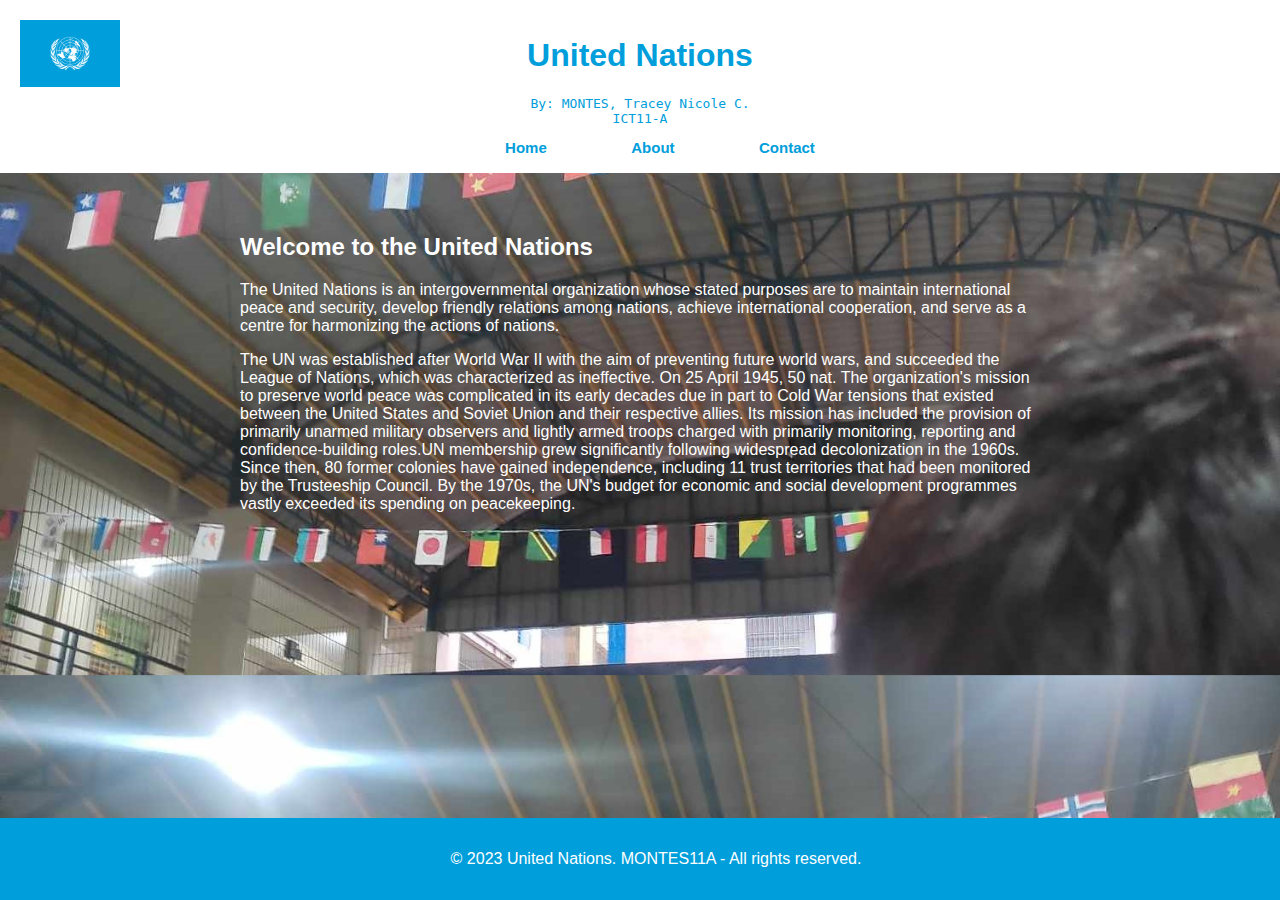
<file: MONTES 11A - Activity 3 - United Nations/index.html>
<!DOCTYPE html>
<html lang="en">

<head>
    <meta charset="UTF-8">
    <meta name="viewport" content="width=device-width, initial-scale=1.0">
    <link rel="stylesheet" href="styles.css">
    <link rel="icon" href="favicon.jpg" type="image/x-icon">
    <title>United Nations</title>
</head>

<body>
    <header>
        <div class="logo-container">
            <img class="logo" src="UNLOGO.png" alt="Logo">
          </div>
        <h1>United Nations</h1>
        <p class="p1class">By: MONTES, Tracey Nicole C.
            <br>ICT11-A</p>
        <nav>
            <ul class="navlist">
                <li><a href="index.html" target="_parent">Home</a></li>
                <li><a href="about.html" target="_parent">About</a></li>
                <li><a href="contact.html" target="_parent">Contact</a></li>
            </ul>
        </nav>
    </header>

    <section class="main-content">
        <h2>Welcome to the United Nations</h2>
        <p>The United Nations is an intergovernmental organization whose stated purposes are to maintain international 
            peace and security, develop friendly relations among nations, achieve international cooperation, and serve as a 
            centre for harmonizing the actions of nations.</p>
        <p>The UN was established after World War II with the aim of preventing future world wars, and succeeded the League of Nations, which was characterized as ineffective. On 25 April 1945, 50 nat. The organization's mission to preserve world peace was complicated in its early decades due in part to Cold War tensions that existed between the United States and Soviet Union and their respective allies. Its mission has included the provision of primarily unarmed military observers and lightly armed troops charged with primarily monitoring, reporting and confidence-building roles.UN membership grew significantly following widespread decolonization in the 1960s. Since then, 80 former colonies have gained independence, including 11 trust territories that had been monitored by the Trusteeship Council. By the 1970s, the UN's budget for economic and social development programmes vastly exceeded its spending on peacekeeping.</p> 
        </section>

    <footer>
        <p>&copy; 2023 United Nations. MONTES11A - All rights reserved.</p>
    </footer>
</body>

</html>
</file>
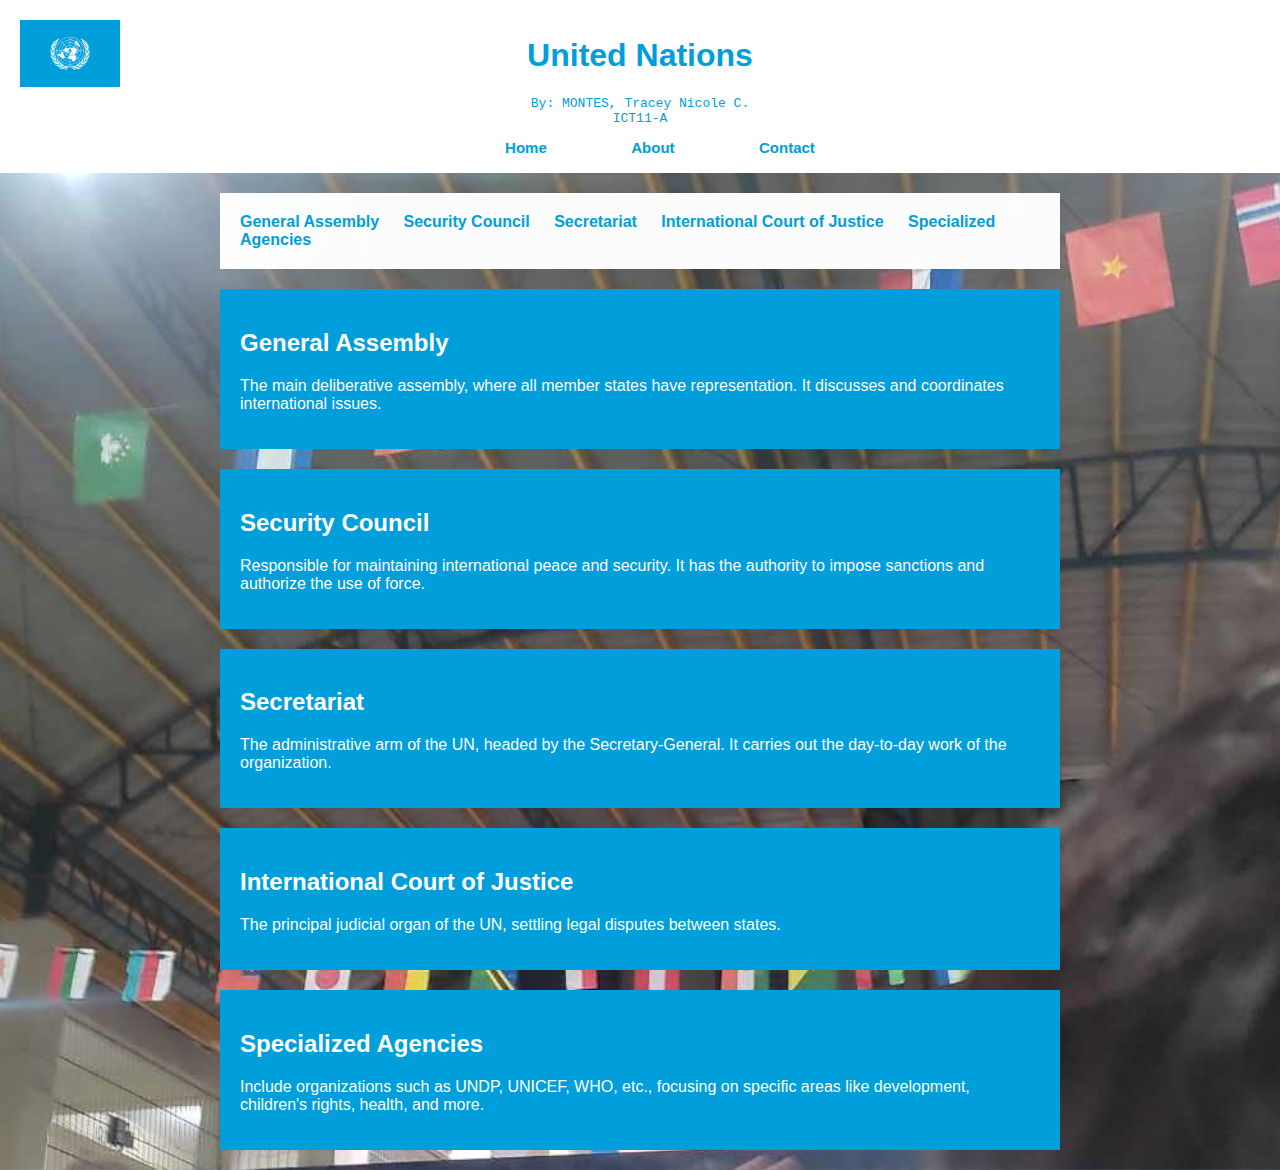
<file: MONTES 11A - Activity 3 - United Nations/about.html>
<!DOCTYPE html>
<html lang="en">

<head>
    <meta charset="UTF-8">
    <meta name="viewport" content="width=device-width, initial-scale=1.0">
    <link rel="stylesheet" href="aboutcss.css">
    <link rel="icon" href="favicon.jpg" type="image/x-icon">
    <title>About</title>
</head>

<body>
    <header>
        <div class="logo-container">
            <img class="logo" src="UNLOGO.png" alt="Logo">
          </div>
        <h1>United Nations</h1>
        <p class="p1class">By: MONTES, Tracey Nicole C.
            <br>ICT11-A</p>
        <nav>
            <ul class="navlist">
                <li><a href="index.html" target="_parent">Home</a></li>
                <li><a href="about.html" target="_parent">About</a></li>
                <li><a href="contact.html" target="_parent">Contact</a></li>
            </ul>
        </nav>
    </header>
    
<body>
    <nav>
        <ul class="centered-section1">
            <li><a href="#general-assembly">General Assembly</a></li>
            <li><a href="#security-council">Security Council</a></li>
            <li><a href="#secretariat">Secretariat</a></li>
            <li><a href="#international-court-of-justice">International Court of Justice</a></li>
            <li><a href="#specialized-agencies">Specialized Agencies</a></li>
        </ul>
    </nav>
    <section class="centered-section" id="general-assembly">
        <h2>General Assembly</h2>
        <p>The main deliberative assembly, where all member states have representation. It discusses and coordinates
            international issues.</p>
    </section>

    <section class="centered-section" id="security-council">
        <h2>Security Council</h2>
        <p>Responsible for maintaining international peace and security. It has the authority to impose sanctions and
            authorize the use of force.</p>
    </section>

    <section class="centered-section" id="secretariat">
        <h2>Secretariat</h2>
        <p>The administrative arm of the UN, headed by the Secretary-General. It carries out the day-to-day work of the
            organization.</p>
    </section>

    <section class="centered-section" id="international-court-of-justice">
        <h2>International Court of Justice</h2>
        <p>The principal judicial organ of the UN, settling legal disputes between states.</p>
    </section>

    <section class="centered-section" id="specialized-agencies">
        <h2>Specialized Agencies</h2>
        <p>Include organizations such as UNDP, UNICEF, WHO, etc., focusing on specific areas like development, children's
            rights, health, and more.</p>
    </section>
</body>
</html>
</file>
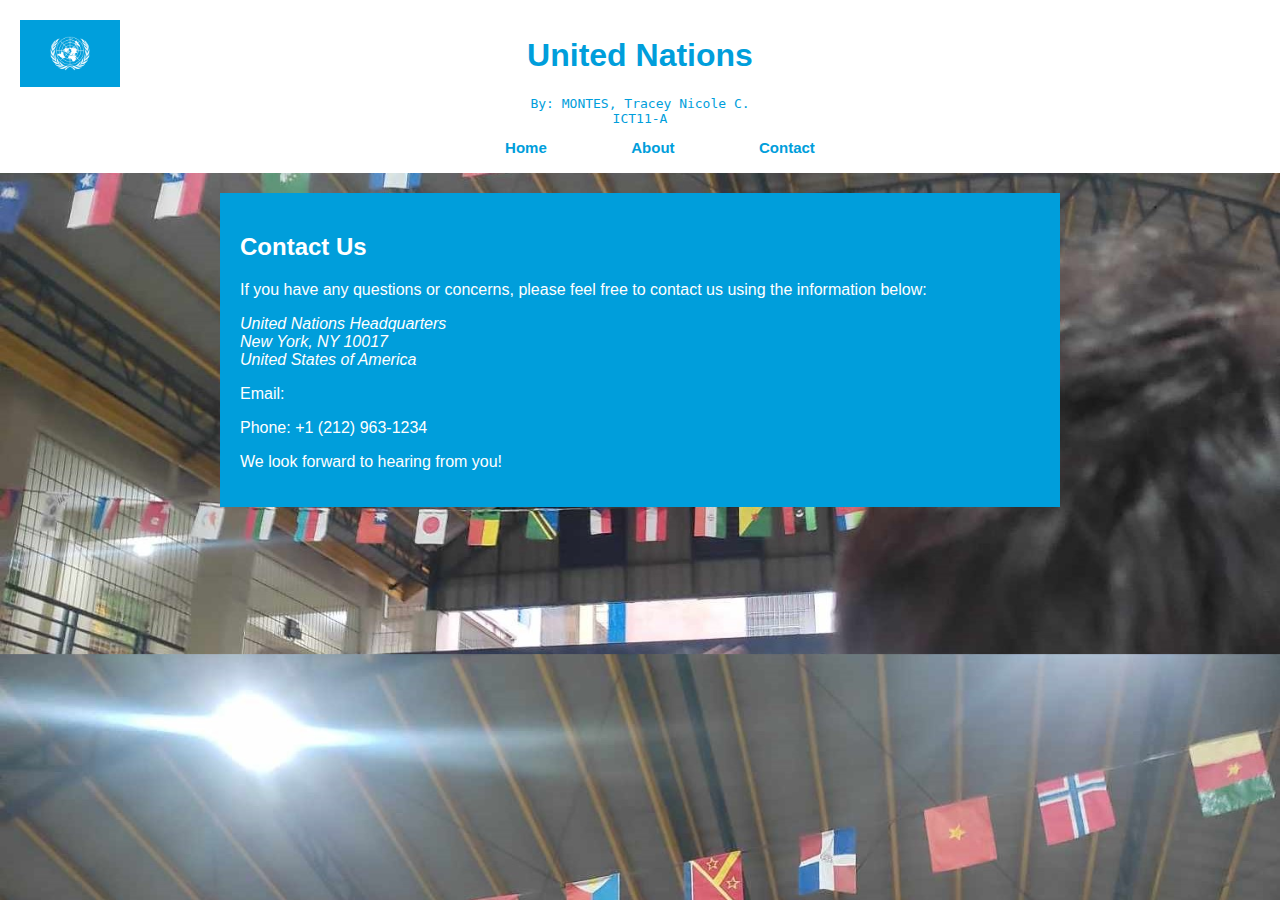
<file: MONTES 11A - Activity 3 - United Nations/contact.html>
<!DOCTYPE html>
<html lang="en">

<head>
    <meta charset="UTF-8">
    <meta name="viewport" content="width=device-width, initial-scale=1.0">
    <link rel="stylesheet" href="contactscss.css">
    <link rel="icon" href="favicon.jpg" type="image/x-icon">
    <title>Contact</title>
</head>

<body>
    <header>
        <div class="logo-container">
            <img class="logo" src="UNLOGO.png" alt="Logo">
          </div>
        <h1>United Nations</h1>
        <p class="p1class">By: MONTES, Tracey Nicole C.
            <br>ICT11-A</p>
        <nav>
            <ul class="navlist">
                <li><a href="index.html" target="_parent">Home</a></li>
                <li><a href="about.html" target="_parent">About</a></li>
                <li><a href="contact.html" target="_parent">Contact</a></li>
            </ul>
        </nav>
    </header>
    <nav class="contact1">
    <section class="centered-section" id="contact-us">
        <h2>Contact Us</h2>
        <p>If you have any questions or concerns, please feel free to contact us using the information below:</p>

        <address>
            United Nations Headquarters<br>
            New York, NY 10017<br>
            United States of America
        </address>

        <p>Email: <a href="mailto:info@un.org">info@un.org</a></p>
        <p>Phone: +1 (212) 963-1234</p>

        <p>We look forward to hearing from you!</p>
    </nav>
    </section>
</body>
</html>
</file>
<file: MONTES 11A - Activity 3 - United Nations/styles.css>
body {
    font-family: 'Arial', sans-serif;
    margin: 0;
    padding: 0;
    box-sizing: border-box;
    background-image: url('IMG_3.jpg');
    background-size: cover; 
    background-position: center; 
    color: #fff; 
}

.logo-container {
    display: flex;
    align-items: left;
    box-shadow: 0px 10px 10px rgb(189, 69, 125);
  border-radius: 10px;
}

.logo {
    max-width: 100px; 
    max-height: 100px; 
    position: absolute;
    top: 20px;
    left: 20px; 
    width: 100px;
    height: auto
}

header {
    background-color: #ffffff;
    color:rgb(0, 158, 219);
    padding: 1em;
    text-align: center;
}

.p1class {
    background-color: #ffffff;
    color:rgb(0, 158, 219);
    text-align: center;
    font-family: monospace}

.navlist a {
    color:rgb(0, 158, 219);
    margin-left: 60px;
    font-size: 15px;
    font-weight: 600;
    border-bottom: 2px solid transparent;
    transition: all .55s ease;
}
.navlist a:hover {
    border-bottom: 2px solid rgb(111, 0, 255)
}
nav ul {
    list-style: none;
    margin: 0;
    padding: 0;
}

nav li {
    display: inline;
    margin-right: 20px;
}

nav a {
    text-decoration: none;
    color:rgb(0, 158, 219);
    font-weight: bold;
}

.main-content {
    max-width: 800px;
    margin: 20px auto;
    padding: 20px;
}

.float-left {
    float: left;
    margin-right: 20px;
}

footer {
    background-color: rgb(0, 158, 219);
    color: #ffffff;
    text-align: center;
    padding: 1em;
    position: fixed;
    bottom: 0;
    width: 100%;
}
</file>
<file: MONTES 11A - Activity 3 - United Nations/aboutcss.css>
body {
    font-family: 'Arial', sans-serif;
    margin: 0;
    padding: 0;
    box-sizing: border-box;
    background-image: url('IMG_3.jpg');
    background-size: cover; 
    background-position: center; 
    color: #fff; 
}

.logo-container {
    display: flex;
    align-items: left;
    box-shadow: 0px 10px 10px rgb(189, 69, 125);
  border-radius: 10px;
}

.logo {
    max-width: 100px; 
    max-height: 100px; 
    position: absolute;
    top: 20px;
    left: 20px; 
    width: 100px;
    height: auto
}

header {
    background-color: #ffffff;
    color:rgb(0, 158, 219);
    padding: 1em;
    text-align: center;
}
.navlist a {
    color:rgb(0, 158, 219);
    margin-left: 60px;
    font-size: 15px;
    font-weight: 600;
    border-bottom: 2px solid transparent;
    transition: all .55s ease;
}
.navlist a:hover {
    border-bottom: 2px solid rgb(111, 0, 255)
}
nav ul {
    list-style: none;
    margin: 0;
    padding: 0;
}

nav li {
    display: inline;
    margin-right: 20px;
}

nav a {
    text-decoration: none;
    color:rgb(0, 158, 219);
    font-weight: bold;
}

.main-content {
    max-width: 800px;
    margin: 20px auto;
    padding: 20px;
}
.centered-section1 {
    max-width: 800px;
    margin: 20px auto;
    padding: 20px;
    background-color: rgba(255, 255, 255, 0.979);
    color: blue;
}
.p1class {
    background-color: #ffffff;
    color:rgb(0, 158, 219);
    text-align: center;
    font-family: monospace}


.centered-section {
    max-width: 800px;
    margin: 20px auto;
    padding: 20px;
    background-color:rgb(0, 158, 219);
    color: rgb(255, 255, 255);
}
footer {
    background-color: rgb(0, 158, 219);
    color: #ffffff;
    text-align: center;
    padding: 1em;
    position: fixed;
    bottom: 0;
    width: 100%;
}
</file>
<file: MONTES 11A - Activity 3 - United Nations/contactscss.css>
body {
    font-family: 'Arial', sans-serif;
    margin: 0;
    padding: 0;
    box-sizing: border-box;
    background-image: url('IMG_3.jpg');
    background-size: cover; 
    background-position: center; 
    color: #fff; 
}

.logo-container {
    display: flex;
    align-items: left;
    box-shadow: 0px 10px 10px rgb(189, 69, 125);
  border-radius: 10px;
}

.logo {
    max-width: 100px; 
    max-height: 100px; 
    position: absolute;
    top: 20px;
    left: 20px; 
    width: 100px;
    height: auto
}

header {
    background-color: #ffffff;
    color:rgb(0, 158, 219);
    padding: 1em;
    text-align: center;
}
.navlist a {
    color:rgb(0, 158, 219);
    margin-left: 60px;
    font-size: 15px;
    font-weight: 600;
    border-bottom: 2px solid transparent;
    transition: all .55s ease;
}
.navlist a:hover {
    border-bottom: 2px solid rgb(111, 0, 255)
}
nav ul {
    list-style: none;
    margin: 0;
    padding: 0;
}

nav li {
    display: inline;
    margin-right: 20px;
}

nav a {
    text-decoration: none;
    color:rgb(0, 158, 219);
    font-weight: bold;
}

.main-content {
    max-width: 800px;
    margin: 20px auto;
    padding: 20px;
}

.float-left {
    float: left;
    margin-right: 20px;
}
.p1class {
    background-color: #ffffff;
    color:rgb(0, 158, 219);
    text-align: center;
    font-family: monospace}


.contact1 {
    max-width: 800px;
    margin: 20px auto;
    padding: 20px;
    background-color:rgb(0, 158, 219);
    color: rgb(255, 255, 255);
}
footer {
    background-color: rgb(0, 158, 219);
    color: #ffffff;
    text-align: center;
    padding: 1em;
    position: fixed;
    bottom: 0;
    width: 100%;
}
</file>
